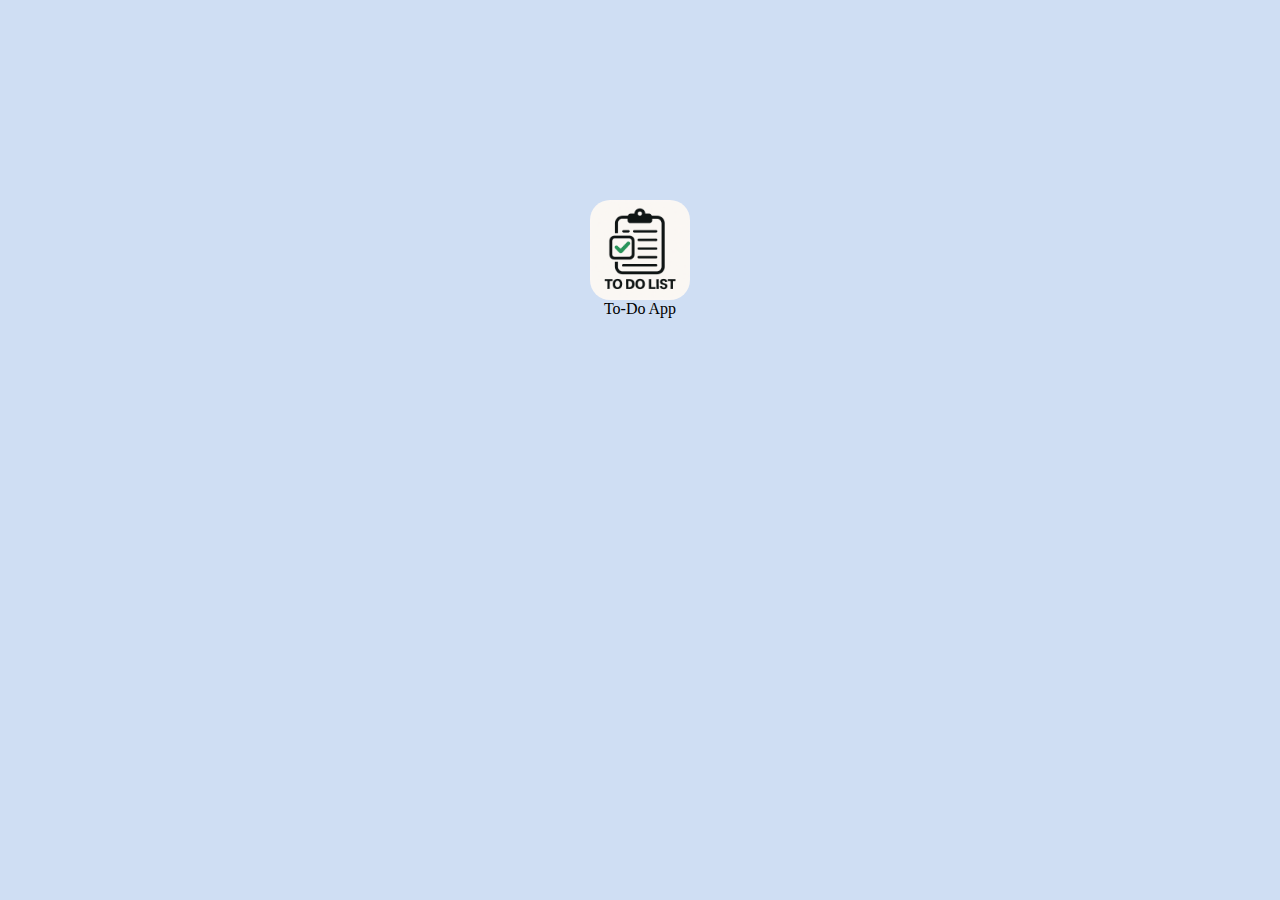
<file: index.html>
<!DOCTYPE html>
<html lang="en">
<head>
    <meta charset="UTF-8">
    <meta name="viewport" content="width=device-width, initial-scale=1.0">
    <title>to-do.app</title>
    <link rel="stylesheet" href="app.css">
</head>
<body>
    <img src="logo.app.png" style="display: block; margin-bottom: 0;">
    <a href="./home.html" style="text-decoration: none;">To-Do App</a>
</body>
</html>
</file>
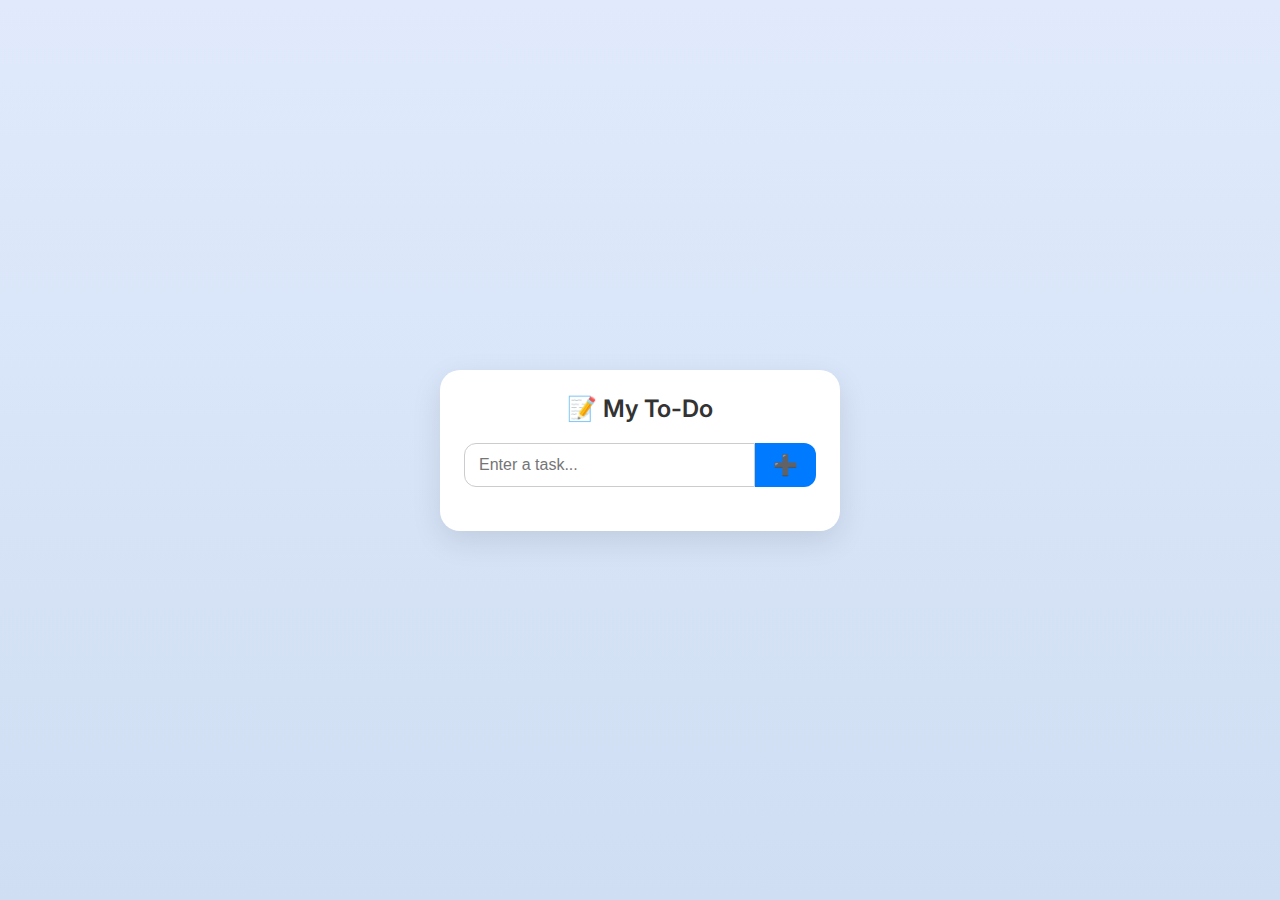
<file: home.html>
<!DOCTYPE html>
<html lang="en">
<head>
  <meta charset="UTF-8" />
  <meta name="viewport" content="width=device-width, initial-scale=1.0"/>
  <title>to-do app</title>
  <link href="https://fonts.googleapis.com/css2?family=Inter:wght@400;600&display=swap" rel="stylesheet"/>
  <link rel="stylesheet" href="style.css">
</head>
<body>
  <div class="app-container">
    <h1>📝 My To-Do</h1>
    <div class="input-wrapper">
      <input type="text" id="taskInput" placeholder="Enter a task..."/>
      <button id="addTask">➕</button>
    </div>
    <ul id="tasks"></ul>
  </div>

  <script src="script.js"></script>
</body>
</html>
</file>
<file: app.css>
* {
    padding: 0;
    margin: 0;
}

body {background: linear-gradient(#cfdef3);

    display: grid;
    align-items: center;
    justify-content: center;
    max-height: 100vh;
    margin-top: 200px;
}

a {
    text-align: center;
    font-size: 16px;
    color: black;
}

img {
    width: 100px;
    height: 100px;
    border-radius: 20%;
    object-fit: cover;
    margin-bottom: 1px;
    vertical-align: bottom;
}
</file>
<file: style.css>
* {
    box-sizing: border-box;
    margin: 0;
    padding: 0;
  }

  body {
    font-family: 'Inter', sans-serif;
    background: linear-gradient(to bottom, #e0eafc, #cfdef3);
    display: flex;
    justify-content: center;
    align-items: center;
    height: 100vh;
  }

  .app-container {
    background: white;
    width: 100%;
    max-width: 400px;
    padding: 24px;
    border-radius: 20px;
    box-shadow: 0 10px 30px rgba(0, 0, 0, 0.1);
  }

  h1 {
    font-size: 24px;
    font-weight: 600;
    text-align: center;
    margin-bottom: 20px;
    color: #333;
  }

  .input-wrapper {
    display: flex;
    margin-bottom: 20px;
  }

  input[type="text"] {
    flex: 1;
    padding: 12px 14px;
    font-size: 16px;
    border-radius: 12px 0 0 12px;
    border: 1px solid #ccc;
    outline: none;
  }

  button#addTask {
    padding: 0 18px;
    border: none;
    background-color: #007bff;
    color: white;
    font-size: 20px;
    border-radius: 0 12px 12px 0;
    cursor: pointer;
    transition: background 0.3s ease;
  }

  button#addTask:hover {
    background-color: #0056b3;
  }

  ul#tasks {
    list-style: none;
  }

  li.task-item {
    background: #f8f9fa;
    margin-bottom: 12px;
    padding: 14px;
    border-radius: 12px;
    display: flex;
    align-items: center;
    justify-content: space-between;
    transition: transform 0.2s;
  }

  li.task-item:hover {
    transform: scale(1.01);
  }

  .task-text {
    font-size: 16px;
    flex: 1;
    margin-right: 10px;
  }

  .task-text.done {
    text-decoration: line-through;
    color: #888;
  }

  .task-actions button {
    background: none;
    border: none;
    font-size: 18px;
    margin-left: 8px;
    cursor: pointer;
  }

  .task-actions .done-btn {
    color: green;
  }

  .task-actions .delete-btn {
    color: red;
  }
</file>
